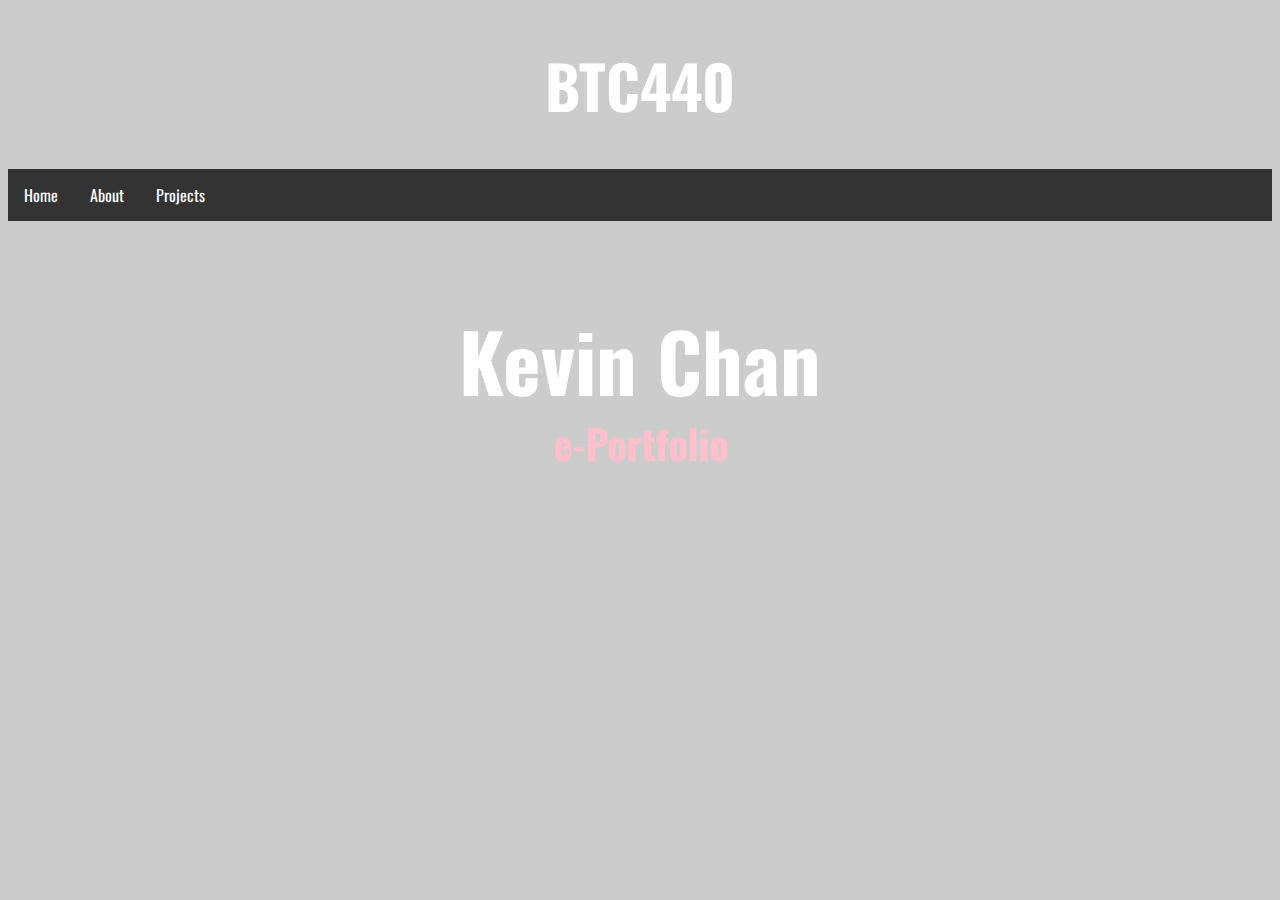
<file: index.html>
<!DOCTYPE html>
<html>
<head>
    <link href="https://fonts.googleapis.com/css?family=Oswald" rel="stylesheet">
    <link rel="stylesheet" href="./style.css">
    <link href="https://fonts.googleapis.com/css?family=Candal" rel="stylesheet">
    
</head>
<body>
    <h1>
        BTC440
    </h1>
    <!-- Navbar -->
    <div class="navbar">
        <a href="index.html">Home</a>
        <a href="about.html">About</a>
        <div class="dropdown">
            <button class="dropbtn">Projects 
            <i class="fa fa-caret-down"></i>
            </button>
            <div class="dropdown-content">
            <a href="project1.html">Project 1</a>
            <a href="project2.html">Project 2</a>
            <a href="project3.html">Project 3</a>
            </div>
        </div> 
    </div>
    <!-- Content -->
    <div id = 'name'>
        <h3>Kevin Chan</h3>
    
        <h4>e-Portfolio</h4>
    
    </div>

   
    </body>
</html>
</file>
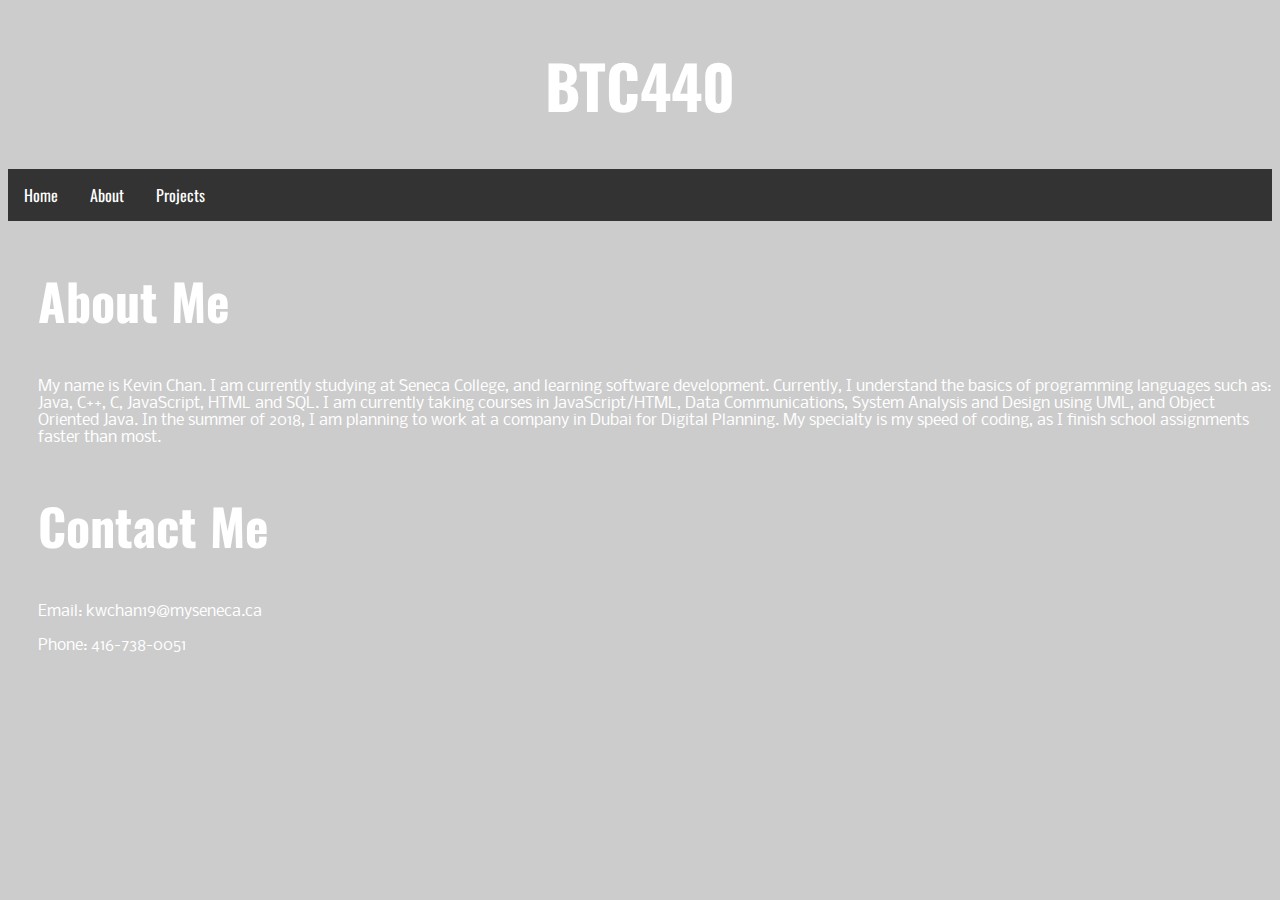
<file: about.html>
<!DOCTYPE html>
<html>
<head>
    <link href="https://fonts.googleapis.com/css?family=Oswald" rel="stylesheet">
    <link href="https://fonts.googleapis.com/css?family=Nobile" rel="stylesheet">
    <link rel="stylesheet" href="./style.css">
</head>
<body>
    <h1>
        BTC440
    </h1>
    <!-- Navbar -->
    <div class="navbar">
        <a href="index.html">Home</a>
        <a href="about.html">About</a>
        <div class="dropdown">
            <button class="dropbtn">Projects 
            <i class="fa fa-caret-down"></i>
            </button>
            <div class="dropdown-content">
            <a href="project1.html">Project 1</a>
            <a href="project2.html">Project 2</a>
            <a href="project3.html">Project 3</a>
            </div>
        </div> 
    </div>
    <!-- Content -->
    <h2>
        About Me
    </h2>
    <p class = 'desc'>
        My name is Kevin Chan. I am currently studying at Seneca College, and learning software development. Currently, I 
        understand the basics of programming languages such as: Java, C++, C, JavaScript, HTML and SQL. I am currently taking courses in JavaScript/HTML, 
        Data Communications, System Analysis and Design using UML, and Object Oriented Java. In the summer of 2018, I am planning to work at a company in 
        Dubai for Digital Planning. My specialty is my speed of coding, as I finish school assignments faster than most.
    </p>
    <h2>Contact Me</h2>
    <p class = 'desc'>
        Email: kwchan19@myseneca.ca
        <br><br>
        Phone: 416-738-0051
    </p>


</body>
</html>
</file>
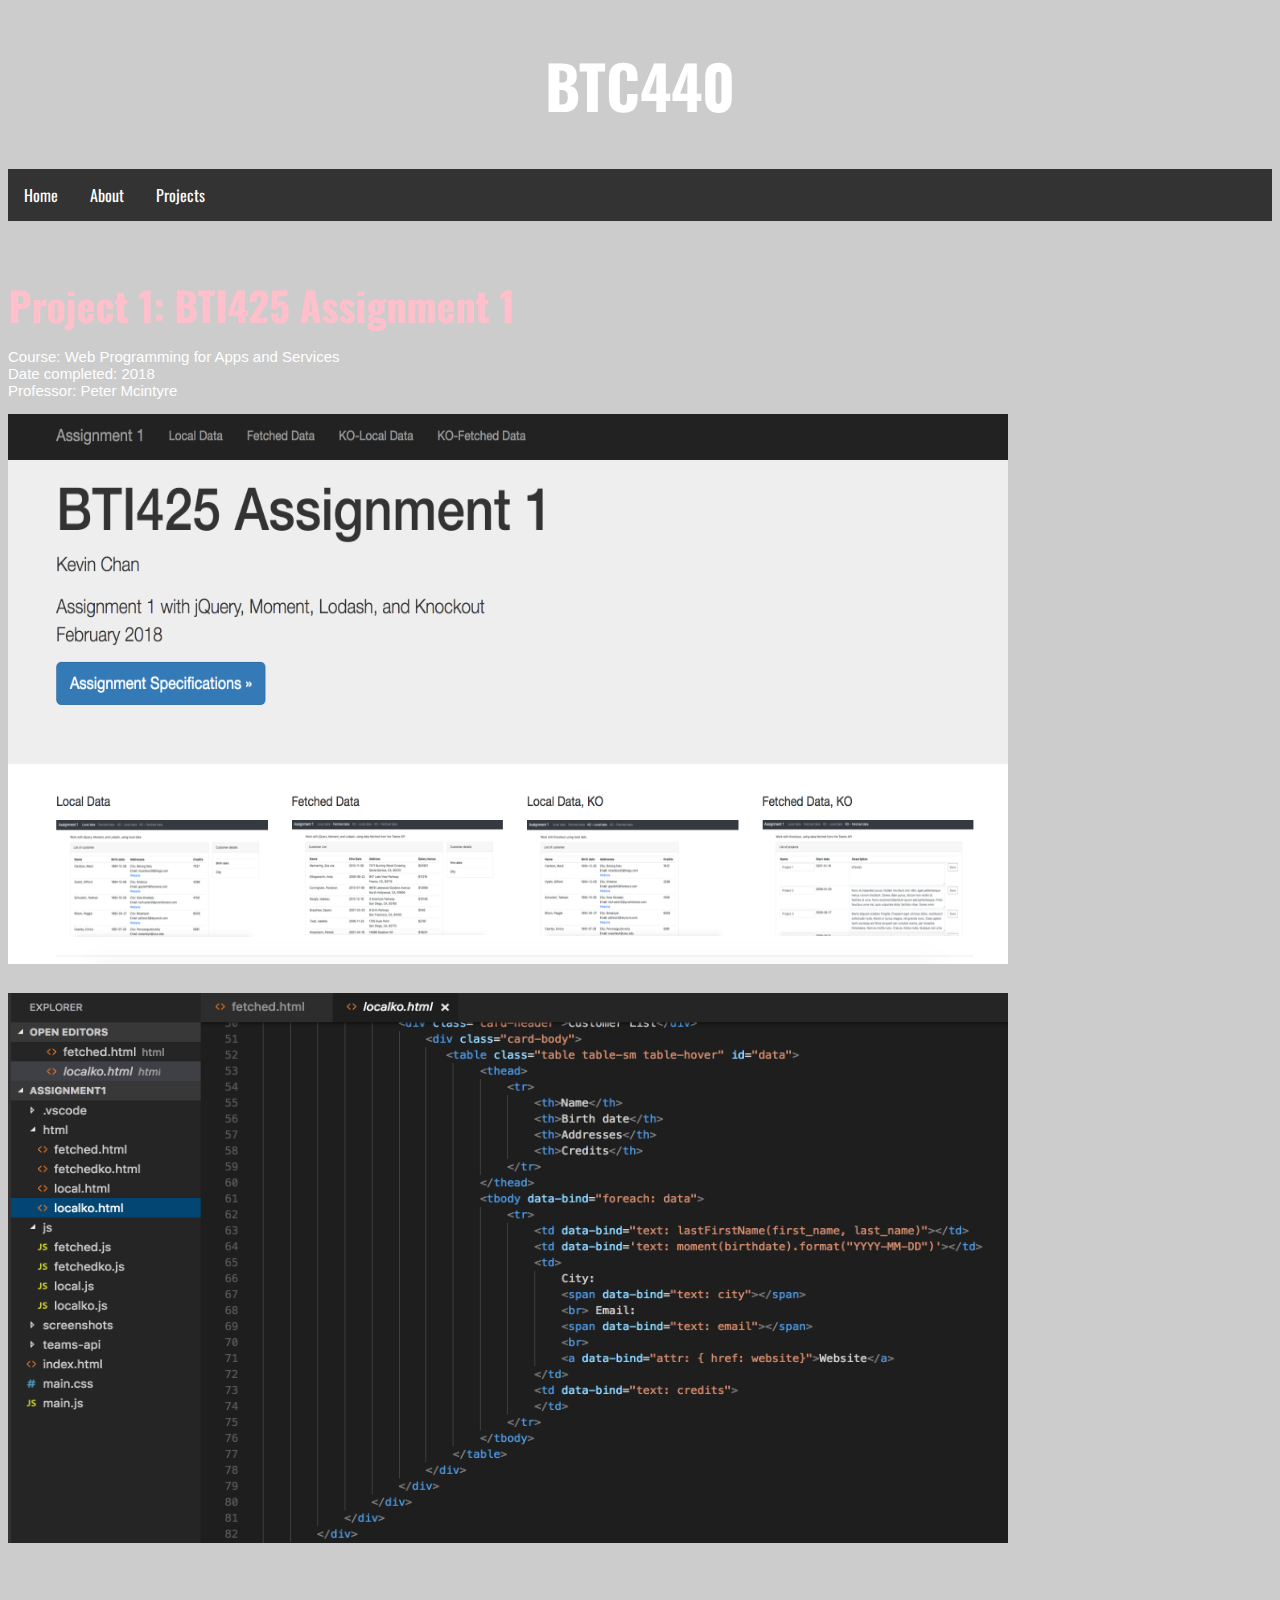
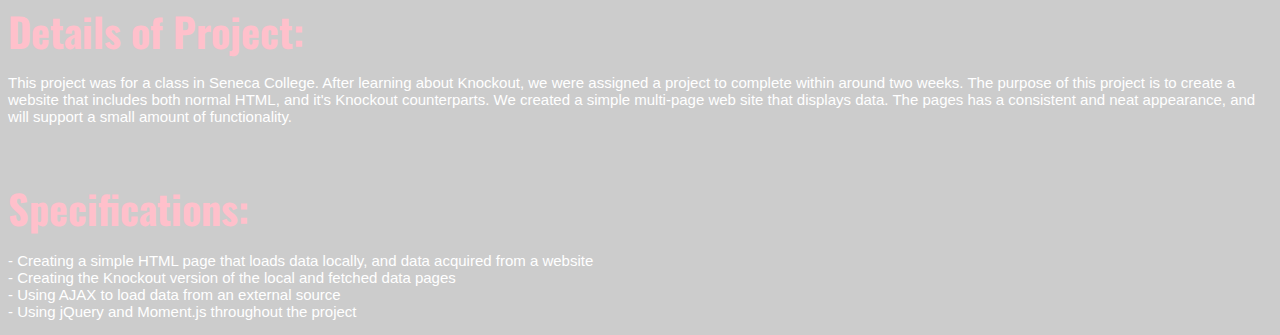
<file: project1.html>
<!DOCTYPE html>
<html>
<head>
    <link href="https://fonts.googleapis.com/css?family=Oswald" rel="stylesheet">
    <link rel="stylesheet" href="./style.css">
</head>
<body>
    <h1>
        BTC440
    </h1>
    <!-- Navbar -->
    <div class="navbar">
        <a href="index.html">Home</a>
        <a href="about.html">About</a>
        <div class="dropdown">
            <button class="dropbtn">Projects 
            <i class="fa fa-caret-down"></i>
            </button>
            <div class="dropdown-content">
            <a href="project1.html">Project 1</a>
            <a href="project2.html">Project 2</a>
            <a href="project3.html">Project 3</a>
            </div>
        </div> 
    </div>
    <!-- Content -->
    <div id = 'title'>
        <h4>
        Project 1: BTI425 Assignment 1
        </h4>
        <p class = 'specs'>
        Course: Web Programming for Apps and Services<br>
        Date completed: 2018<br>
        Professor: Peter Mcintyre


        </p>

        <img src = "project1.png" alt = "Error" style="width:1000px;height:550px;">
        <br>
        <br>
        <img src = "project1-2.png" alt = "Error" style="width:1000px;height:550px;">
        <h4>Details of Project:</h4>
        <p class = "specs"> This project was for a class in Seneca College. After learning about Knockout, we were assigned a project to complete within around two weeks. The purpose of this project is to create a website that includes both normal HTML, and it's Knockout counterparts. 
                We created a simple multi-page web site that displays data. The pages has a consistent and neat appearance, and will support a small amount of functionality.
       <h4>Specifications: </h4>
       <p class = "specs">
        -   Creating a simple HTML page that loads data locally, and data acquired from a website<br>
        -   Creating the Knockout version of the local and fetched data pages <br>
        -   Using AJAX to load data from an external source <br>
        -   Using jQuery and Moment.js throughout the project
        </p>
    


    </div>
    


</body>
</html>
</file>
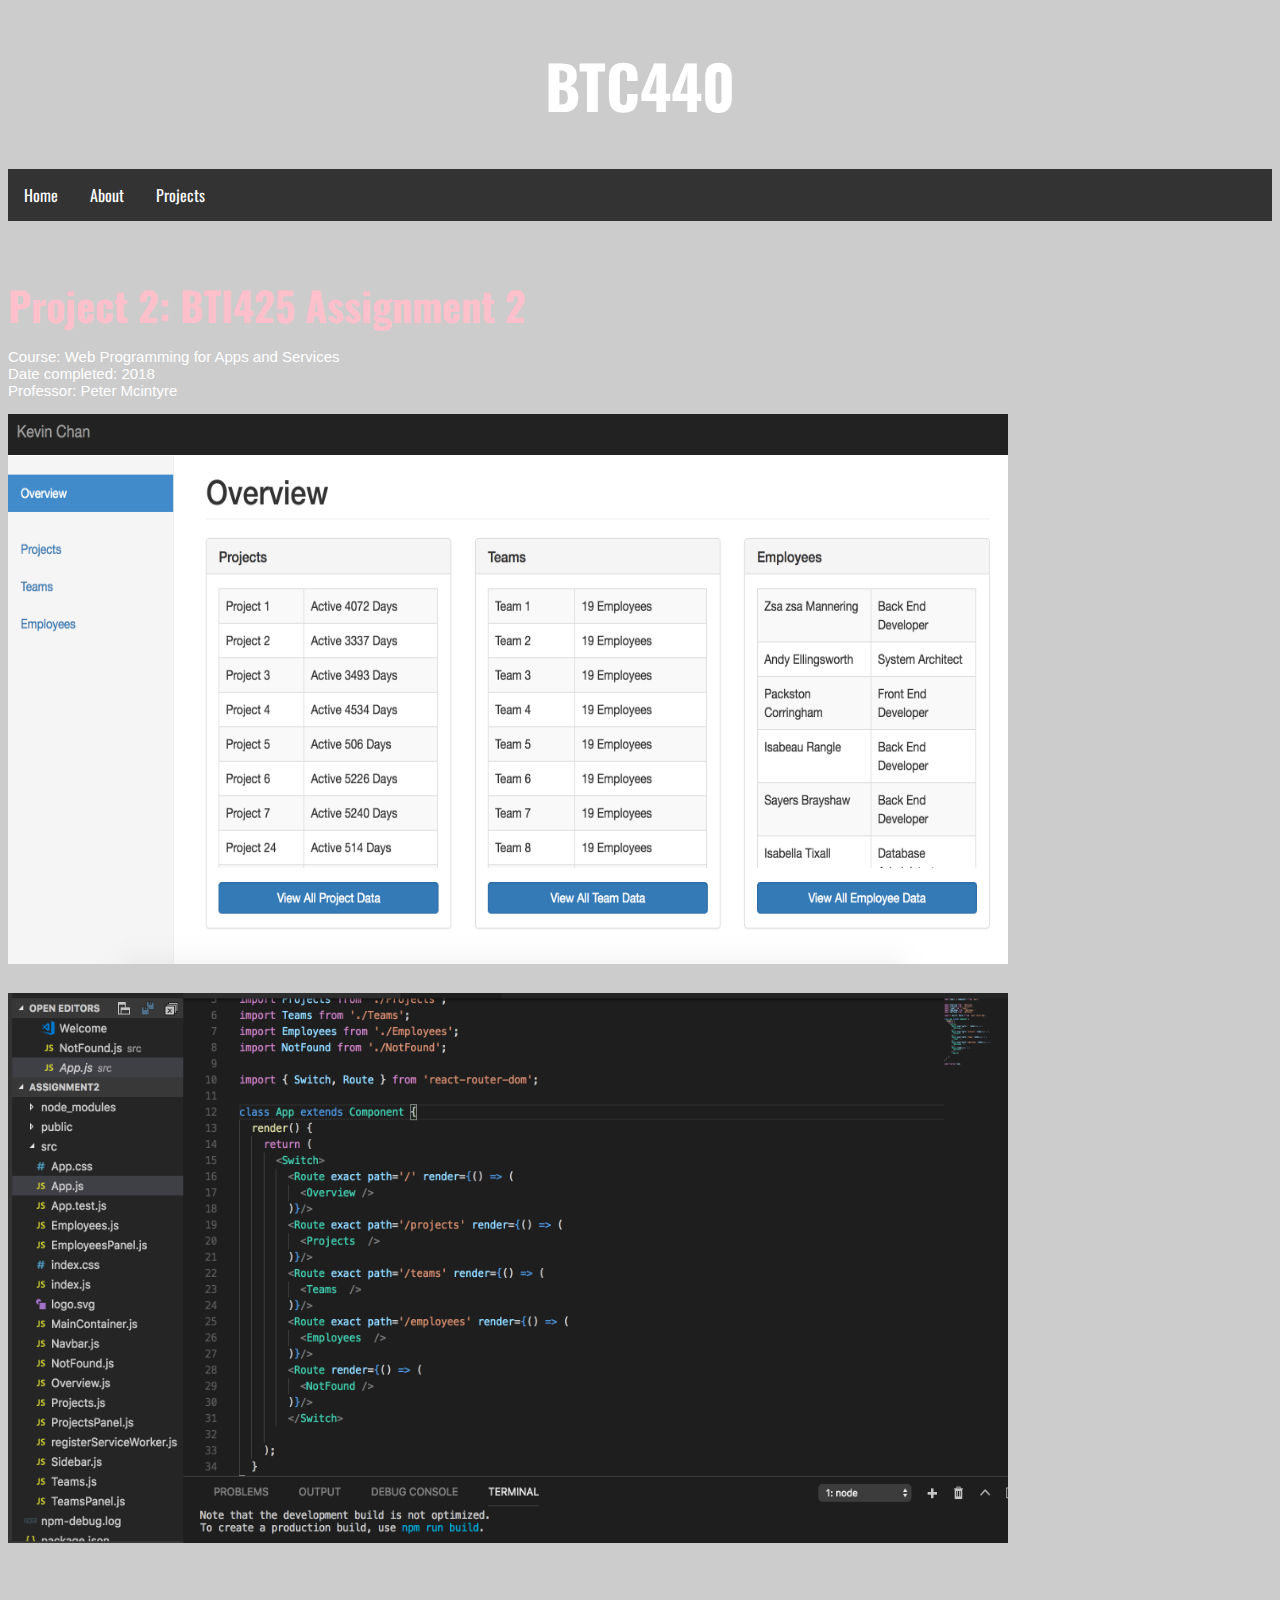
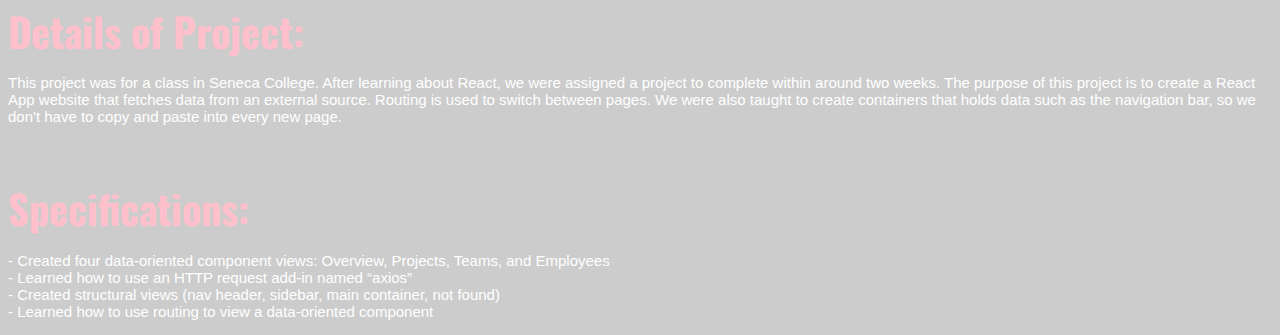
<file: project2.html>
<!DOCTYPE html>
<html>
<head>
    <link href="https://fonts.googleapis.com/css?family=Oswald" rel="stylesheet">
    <link rel="stylesheet" href="./style.css">
</head>
<body>
    <h1>
        BTC440
    </h1>
    <!-- Navbar -->
    <div class="navbar">
        <a href="index.html">Home</a>
        <a href="about.html">About</a>
        <div class="dropdown">
            <button class="dropbtn">Projects 
            <i class="fa fa-caret-down"></i>
            </button>
            <div class="dropdown-content">
            <a href="project1.html">Project 1</a>
            <a href="project2.html">Project 2</a>
            <a href="project3.html">Project 3</a>
            </div>
        </div> 
    </div>
    <!-- Content -->
    <div id = 'title'>
        <h4>
        Project 2: BTI425 Assignment 2
        </h4>
        <p class = 'specs'>
                Course: Web Programming for Apps and Services<br>
                Date completed: 2018<br>
                Professor: Peter Mcintyre
                </p>
        <img src = "project2.png" alt = "Error" style="width:1000px;height:550px;">
        <br>
        <br>
        <img src = "project2-2.png" alt = "Error" style="width:1000px;height:550px;">
        <h4>Details of Project:</h4>
        <p class = "specs"> This project was for a class in Seneca College. After learning about React, we were assigned a project to complete within around two weeks. The purpose of this project is to create a React App website that fetches data from an external source.
            Routing is used to switch between pages. We were also taught to create containers that holds data such as the navigation bar, so we don't have to copy and paste into every new page.
       <h4>Specifications: </h4>
       <p class = "specs">
            - Created four data-oriented component views: Overview, Projects, Teams, and Employees <br>
            - Learned how to use an HTTP request add-in named “axios”
             <br> - Created structural views (nav header, sidebar, main container, not found)
             <br> - Learned how to use routing to view a data-oriented component
        </p>
    


    </div>
    


</body>
</html>
</file>
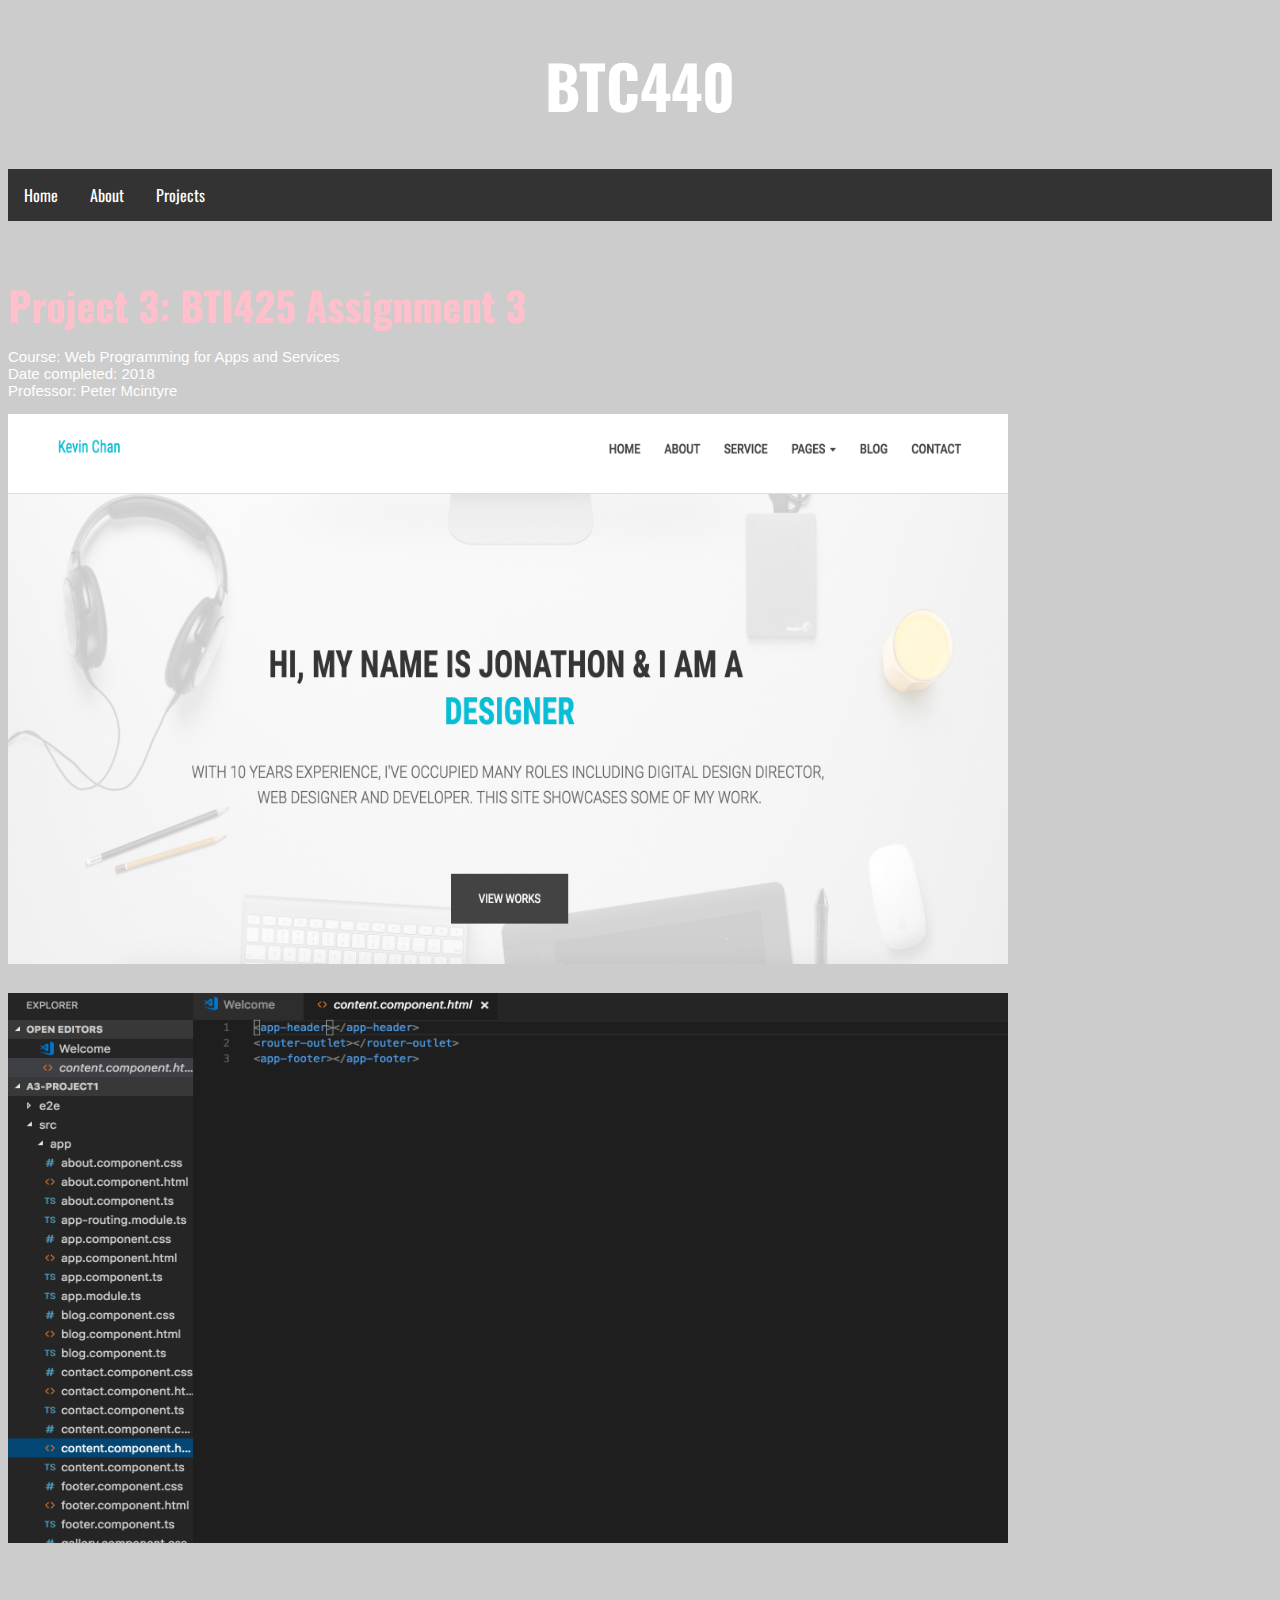
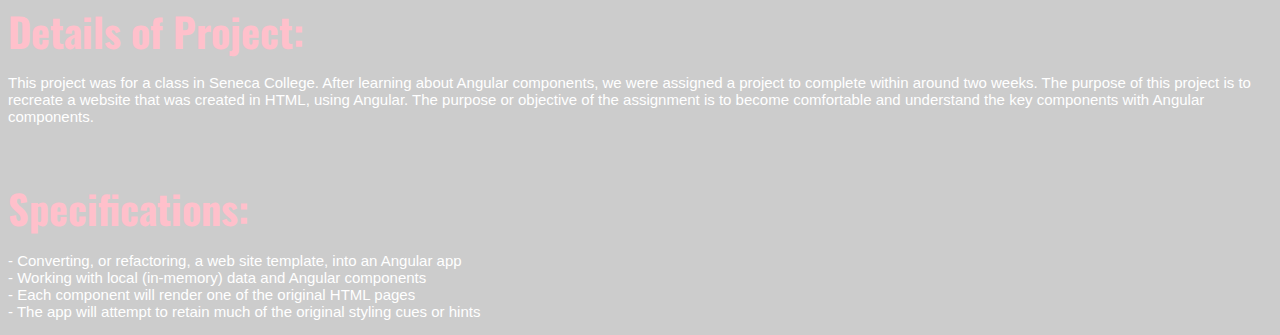
<file: project3.html>
<!DOCTYPE html>
<html>
<head>
    <link href="https://fonts.googleapis.com/css?family=Oswald" rel="stylesheet">
    <link rel="stylesheet" href="./style.css">
</head>
<body>
    <h1>
        BTC440
    </h1>
    <!-- Navbar -->
    <div class="navbar">
        <a href="index.html">Home</a>
        <a href="about.html">About</a>
        <div class="dropdown">
            <button class="dropbtn">Projects 
            <i class="fa fa-caret-down"></i>
            </button>
            <div class="dropdown-content">
            <a href="project1.html">Project 1</a>
            <a href="project2.html">Project 2</a>
            <a href="project3.html">Project 3</a>
            </div>
        </div> 
    </div>
    <!-- Content -->
    <div id = 'title'>
        <h4>
        Project 3: BTI425 Assignment 3
        </h4>
        <p class = 'specs'>
                Course: Web Programming for Apps and Services<br>
                Date completed: 2018<br>
                Professor: Peter Mcintyre
        
        
                </p>
        <img src = "project3.png" alt = "Error" style="width:1000px;height:550px;">
        <br>
        <br>
        <img src = "project3-2.png" alt = "Error" style="width:1000px;height:550px;">
        <h4>Details of Project:</h4>
        <p class = "specs"> This project was for a class in Seneca College. After learning about Angular components, we were assigned a project to complete within around two weeks. The purpose of this project is to recreate a website that was created in HTML, using Angular. The purpose or objective of the assignment is to become comfortable and understand the key components with Angular components.
       <h4>Specifications: </h4>
       <p class = "specs">
        -   Converting, or refactoring, a web site template, into an Angular app <br>
        -   Working with local (in-memory) data and Angular components <br>
        -   Each component will render one of the original HTML pages <br>
        -   The app will attempt to retain much of the original styling cues or hints 
        </p>
    


    </div>
    


</body>
</html>
</file>
<file: style.css>
#title{
    font-family: 'Oswald', sans-serif;
}

h1 {
    text-align: center;
    font-family: 'Oswald', sans-serif;
    font-size: 60px;
    color:white;
}

#name{
    font-family: 'Oswald', sans-serif;
    text-align: center;
    font-size: 100px;
    color:white;
}


h2{
    font-family: 'Oswald', sans-serif;
    font-size: 50px;
    padding-left: 30px;
    color:white;
}

h3{
    font-size: 80px;
    margin-bottom: -60px;
}

h4{
    font-size: 40px;
    color: pink;
}

p.specs {
    font-family: 'Nobile', sans-serif;
    font-size: 15px;
    color:white;
    margin-top: -40px;
}
p.desc{
    font-family: 'Nobile', sans-serif;
    padding-left: 30px;
    font-size: 15px;
    color:white;
}


body {
    background-image: url(http://www.technocrazed.com/wp-content/uploads/2015/12/Wood-Wallpaper-Background-14.jpg);  
    background-color: #cccccc;
    background-size : 100% auto;
    
 }


.navbar {
    overflow: hidden;
    background-color: #333;
    font-family: Arial, Helvetica, sans-serif;
    font-family: 'Oswald', sans-serif;  
}

.navbar a {
    float: left;
    font-size: 16px;
    color: white;
    text-align: center;
    padding: 14px 16px;
    text-decoration: none;
}

.dropdown {
    float: left;
    overflow: hidden;
}

.dropdown .dropbtn {
    font-size: 16px;    
    border: none;
    outline: none;
    color: white;
    padding: 14px 16px;
    background-color: inherit;
    font-family: inherit;
    margin: 0;
}

.navbar a:hover, .dropdown:hover .dropbtn {
    background-color: red;
}

.dropdown-content {
    display: none;
    position: absolute;
    background-color: #f9f9f9;
    min-width: 160px;
    box-shadow: 0px 8px 16px 0px rgba(0,0,0,0.2);
    z-index: 1;
}

.dropdown-content a {
    float: none;
    color: black;
    padding: 12px 16px;
    text-decoration: none;
    display: block;
    text-align: left;
}

.dropdown-content a:hover {
    background-color: #ddd;
}

.dropdown:hover .dropdown-content {
    display: block;
}
</file>
